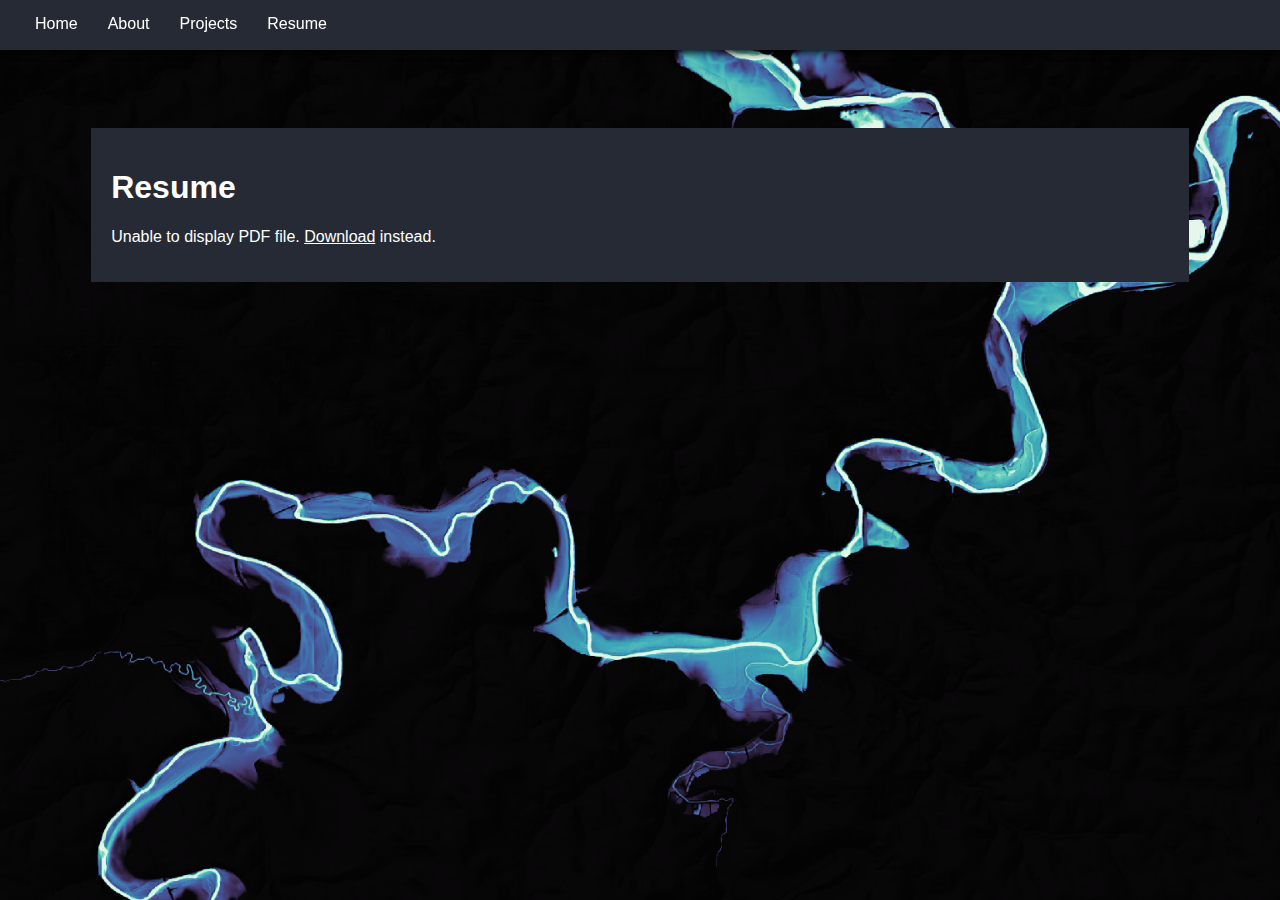
<file: resume.html>
<!DOCTYPE html>
<html lang="en">
    <head>
        <link rel='stylesheet' href='../site.css'>
        <link rel='icon' type='icon/svg' sizes='48x48' href='../media/favicon.ico'>
    </head>
    <body>
        <header>
            <nav>
                <ul>
                    <li><a href="../index.html">Home</a></li>
                    <li><a href="../about/about.html">About</a></li>
                    <li><a href="projects/projects.html">Projects</a></li> 
                    <li><a href="#resume">Resume</a></li>
                </ul> 
            </nav>
        </header>
        <main>
            <div class="container">
                <div class="content">
                    <h1>Resume</h1>
                    <object data="/media/20251111_PMitchell_Resume.pdf" type="application/pdf" width="100%" height="1200px">
                      <p>Unable to display PDF file. <a href="/media/20251111_PMitchell_Resume.pdf">Download</a> instead.</p>
                    </object>
                </div>
            </div>
        </main>
    </body>
</html>
</file>
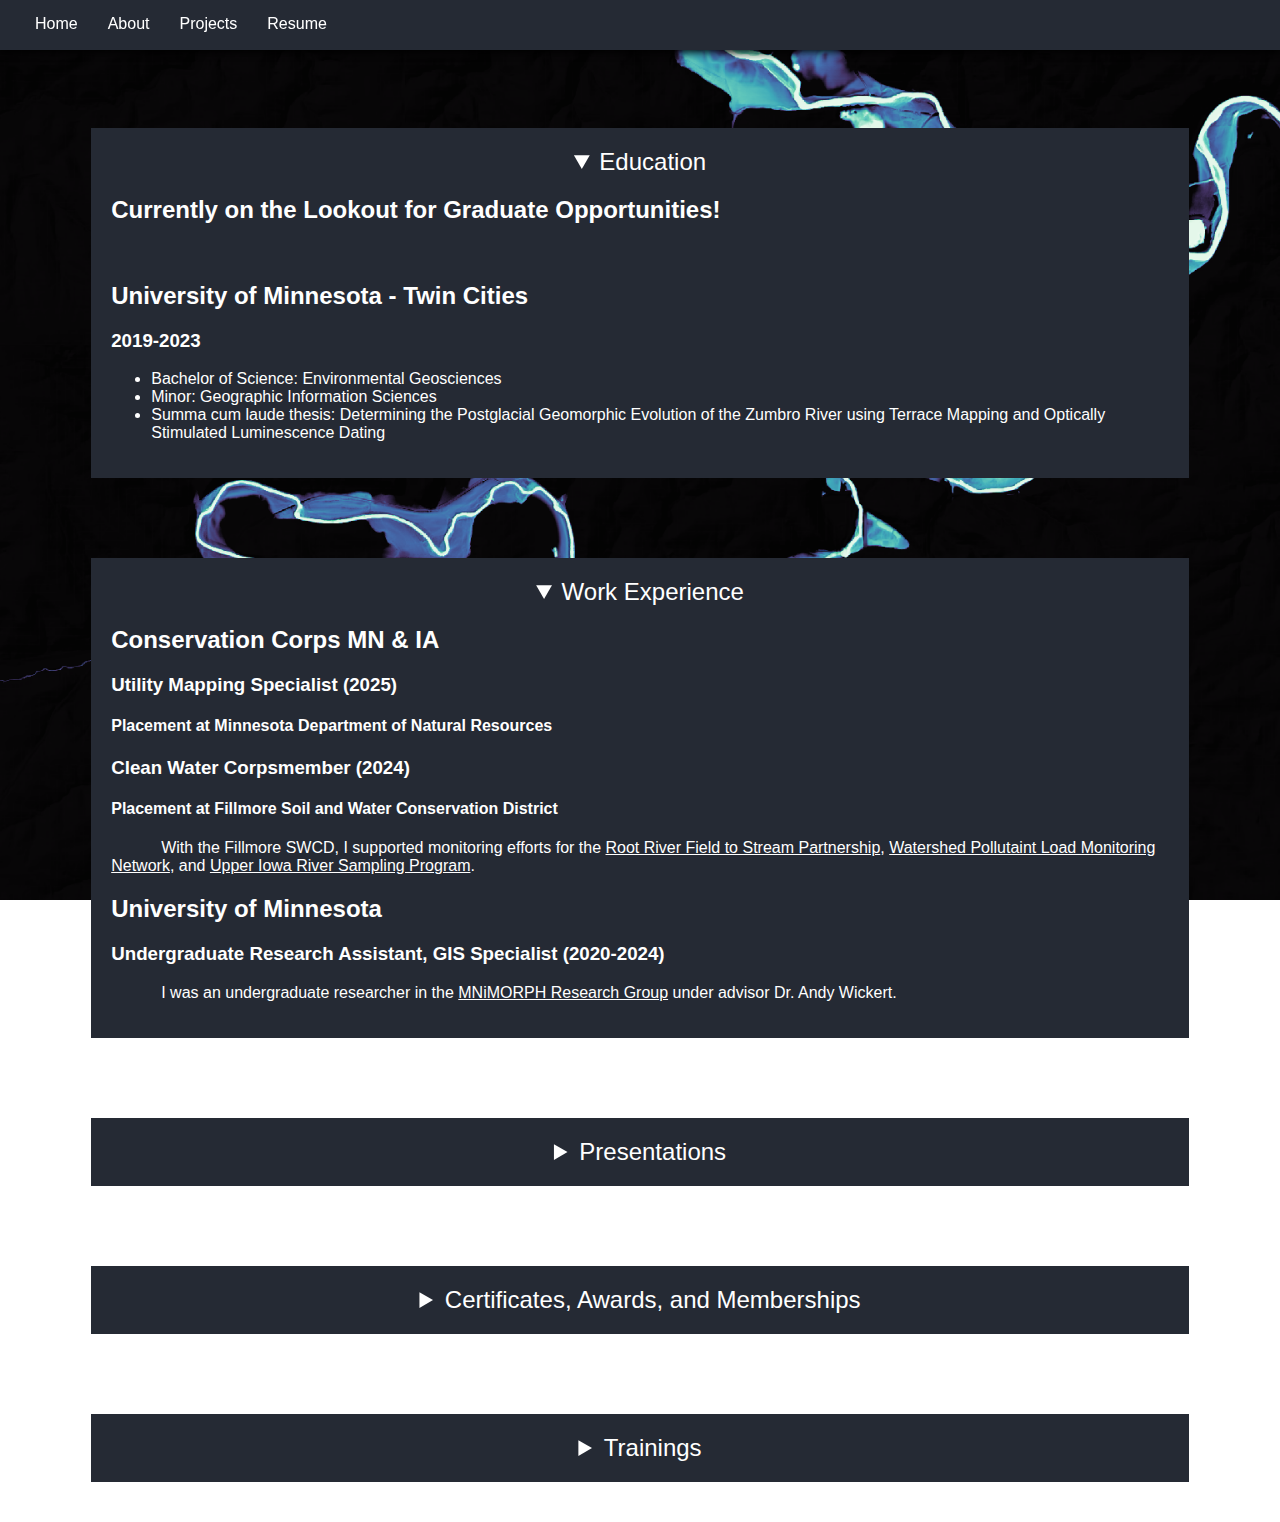
<file: about/about.html>
<!DOCTYPE html>
<html lang="en">
   <head>
        <meta charset="UTF-8">
        <link rel='stylesheet' href='../site.css'>
        <link rel='icon' type='icon/svg' sizes='48x48' href='../media/favicon.ico'>
        <title>About Me</title>
   </head> 
   <body>
        <header>
            <nav>
                <ul>
                    <li><a href="../index.html">Home</a></li>
                    <li><a href="#About">About</a></li>
                    <li><a href="../projects/projects.html">Projects</a></li>
                    <li><a href="../Resume.html">Resume</a></li>
                </ul> 
            </nav>
        </header>
        <main>
            <div class="container">
                <div class="content">
                    <details open>
                        <summary>Education</summary>
                        <h2>Currently on the Lookout for Graduate Opportunities!</h2>
                        <br>
                        <h2>University of Minnesota - Twin Cities</h2>
                        <h3>2019-2023</h3>
                        <ul>
                            <li>Bachelor of Science: Environmental Geosciences</li>
                            <li>Minor: Geographic Information Sciences</li>
                            <li>Summa cum laude thesis: Determining the Postglacial Geomorphic Evolution of the Zumbro River using Terrace Mapping and Optically Stimulated Luminescence Dating</li>
                        </ul>
                    </details>
                </div>
            </div>
            <div class="container">
                <div class="content">
                    <details open>
                        <summary>Work Experience</summary>
                        <h2>Conservation Corps MN & IA</h2>
                        <h3>Utility Mapping Specialist (2025)</h3>
                        <h4>Placement at Minnesota Department of Natural Resources</h4>
                        <h3>Clean Water Corpsmember (2024)</h3>
                        <h4>Placement at Fillmore Soil and Water Conservation District</h4>
                        <p>
                            With the Fillmore SWCD, I supported monitoring efforts for the <a href="https://rootriverfieldtostream.org/">Root River Field to Stream Partnership</a>, <a href="https://www.pca.state.mn.us/air-water-land-climate/watershed-pollutant-load-monitoring">Watershed Pollutaint Load Monitoring Network</a>, and <a href="https://data.upperiowariver.org/sites.html">Upper Iowa River Sampling Program</a>.
                        </p>
                        <h2>University of Minnesota</h2>
                        <h3>Undergraduate Research Assistant, GIS Specialist (2020-2024)</h3>
                        <p>
                            I was an undergraduate researcher in the <a href="https://mnimorph.science/">MNiMORPH Research Group</a> under advisor Dr. Andy Wickert.
                        </p>
                    </details>
                </div>
            </div>
            <div class="container">
                <div class="content">
                    <details>
                        <summary>Presentations</summary>
                        <div>
                            <h2>Minnesota State Park Utility Mapping Project (PUMP)</h2>
                            <h3>2025 Minnesota GIS/LIS Annual Conference</h3>
                            <h4>Speakers: Timothy Loesch, Renee Lambas, Peter Mitchell</h4>
                            <h5>Abstract</h5>
                            <p>
                                The Minnesota State Park system has existed since the establishment of Itasca State Park in 1891.
                                Since then, the system has grown to 72 state park and recreation areas.
                                Many of these sites have utility infrastructure to support the staff and visitors including electric, water, wastewater, stormwater, fuel, and telecommunications systems.
                                Knowing where these systems are located and their conditions is extremely valuable for unit staff in prioritizing repair and upgrades to aging infrastructure, minimizing risk and impacts, and making decisions for natural, cultural, and recreation projects.
                                Currently, the infrastructure details are on paper maps and in the memories of staff.
                                In 2021 the DNR started a project to inventory above and below ground utilities at units managed by the Division of Parks and Trails.
                                This presentation describes the tools and techniques and success and challenges the team faced as they conducted the project over the last two years.
                            </p>
                        </div>
                        <div>
                            <h2>Building coding tools to constrain fluvial response to glaciation in southeastern Minnesota: The Zumbro and Whitewater Rivers</h2>
                            <h3>Spring 2021 Minnesota Geological Survey Seminar</h3>
                            <h4>Speakers: Shanti Penprase, Peter Mitchell</h4>
                        </div>
                        <div>
                            <h2>Evolution of the Zumbro River as a Response to Ice-Sheet Retreat</h2>
                            <h3>Spring 2021 University of Minnesota Undergraduate Research Symposium</h3>
                            <h4>Speaker: Peter Mitchell</h4>
                            <h5>Abstract</h5>
                            <p>
                                River terraces, the remnants of ancient river floodplain surfaces, provide a glimpse into the evolution of a river through time.
                                The terraces of the Zumbro River, a tributary of the Mississippi River in southeastern Minnesota, were chosen for study due to the river’s complex history involving glacial retreat and the drop in the elevation of the Mississippi River.
                                I manually digitized river terraces using a 5-meter resolution Digital Elevation Model and plotted their elevations against the distance along the centerline of the river valley.
                                The results indicate one high-elevation terrace level indicative of the floodplain surface at the time of the Last Glacial Maximum, as well as lower terraces indicating a response in the Zumbro river system to a drop in base level of the Mississippi River.
                                These findings provide us with a more complete understanding of the history of the Zumbro River system, and will help construct a reference against which we can compare computer models of fluvial evolution.
                            </p>
                        </div>
                    </details>
                </div>
            </div>
            <div class="container">
                <div class="content">
                    <details>
                        <summary>Certificates, Awards, and Memberships</summary>
                        <div>
                            <h2>Geologist-In-Training</h2>
                            <h3>Minnesota Board of AELSLAGID</h3>
                            <p>Received October 2023</p>
                        </div>
                        <hr>
                        <div>
                            <h2>Early Career Professional</h2>
                            <h3>American Institute of Professional Geologists - MN Chapter</h3>
                            <p>Joined 2025</p>
                        </div>
                        <hr>
                        <div>
                            <h2>Minnesota GIS/LIS Consortium Student Scholarship</h2>
                            <p>Received 2023</p>
                        </div>
                    </details>
                </div>
            </div>
            <div class="container">
                <div class="content">
                    <details>
                        <summary>Trainings</summary>
                        <div>
                            <h2>Dam Removal, Ecological Implications & Challenges</h2>
                            <h3>Minnesota Department of Natural Resources - River Ecology Unit Workshop</h3>
                            <p>Attended September 2025</p>
                        </div>
                        <hr>
                        <div>
                            <h2>Water Crossing and Stream Restoration Design and Documentation</h2>
                            <h3>Washington Department of Transportation eLearning Course</h3>
                            <p>Completed August 2025</p>
                            <a href="/media/certs/Course_Completion_Certificate.pdf">Link to Certificate</a>
                        </div>
                        <hr>
                        <div>
                            <h2>Miscellaneous</h2>
                            <p>Check out <a href="https://github.com/pjMitchell490/Online_Learning_Certificates">this Github repository</a> for other certificates I've obtained.</p>
                        </div>
                    </details>
                </div>
            </div>
        </main>
    </body>
</html>
</file>
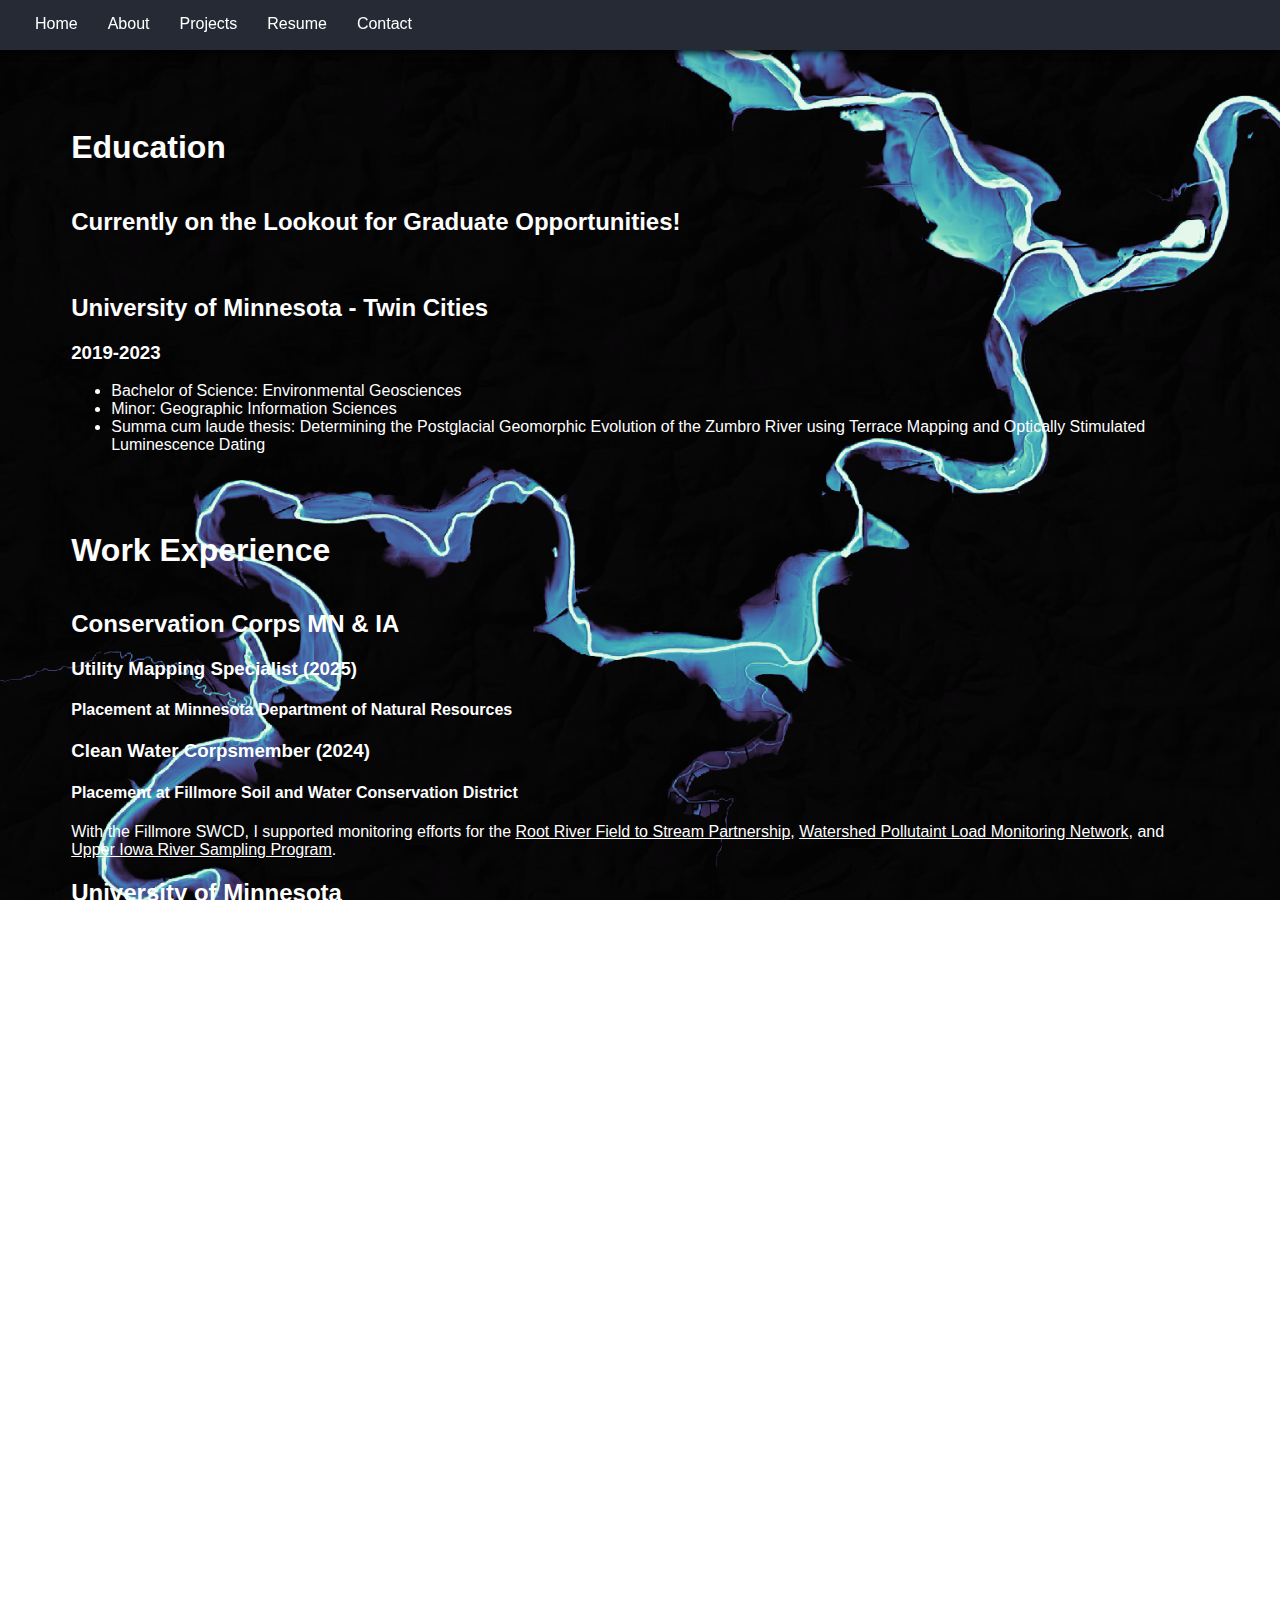
<file: presentations/presentations.html>
<!DOCTYPE html>
<html lang="en">
   <head>
        <meta charset="UTF-8">
        <link rel='stylesheet' href='../site.css'>
        <title>About Me</title>
   </head> 
   <body>
        <header>
            <nav>
                <ul>
                    <li><a href="../index.html">Home</a></li>
                    <li><a href="#About">About</a></li>
                    <li><a href="../projects/projects.html">Projects</a></li>
                    <li><a href="#Resume">Resume</a></li>
                    <li><a href="#contact">Contact</a></li>
                </ul> 
            </nav>
        </header>
        <main>
            <div class="container">
                <div class="presentation">
                    <center>
                        <h1>Education</h1>
                    </center>
                </div>
                <div class="presentation">
                    <h2>Currently on the Lookout for Graduate Opportunities!</h2>
                    <br>
                    <h2>University of Minnesota - Twin Cities</h2>
                    <h3>2019-2023</h3>
                    <ul>
                        <li>Bachelor of Science: Environmental Geosciences</li>
                        <li>Minor: Geographic Information Sciences</li>
                        <li>Summa cum laude thesis: Determining the Postglacial Geomorphic Evolution of the Zumbro River using Terrace Mapping and Optically Stimulated Luminescence Dating</li>
                    </ul>
                </div>
            </div>
            <div class="container">
                <div class="presentation">
                    <center>
                        <h1>Work Experience</h1>
                    </center>
                </div>
                <div class="presentation">
                    <h2>Conservation Corps MN & IA</h2>
                    <h3>Utility Mapping Specialist (2025)</h3>
                    <h4>Placement at Minnesota Department of Natural Resources</h4>
                    <h3>Clean Water Corpsmember (2024)</h3>
                    <h4>Placement at Fillmore Soil and Water Conservation District</h4>
                    <p>
                        With the Fillmore SWCD, I supported monitoring efforts for the <a href="https://rootriverfieldtostream.org/">Root River Field to Stream Partnership</a>, <a href="https://www.pca.state.mn.us/air-water-land-climate/watershed-pollutant-load-monitoring">Watershed Pollutaint Load Monitoring Network</a>, and <a href="https://data.upperiowariver.org/sites.html">Upper Iowa River Sampling Program</a>.
                    </p>
                    <h2>University of Minnesota</h2>
                    <h3>Undergraduate Research Assistant, GIS Specialist (2020-2024)</h3>
                    <p>
                        I was an undergraduate researcher in the <a href="https://mnimorph.science/">MNiMORPH Research Group</a> under advisor Dr. Andy Wickert.
                    </p>
                </div>
            </div>
            <div class="container">
                <div class="presentation">
                    <center>
                        <h1>Presentations</h1>
                    </center>
                </div>
                <div class="presentation">
                    <h2>Minnesota State Park Utility Mapping Project (PUMP)</h2>
                    <h3>2025 Minnesota GIS/LIS Annual Conference</h3>
                    <h4>Speakers: Timothy Loesch, Renee Lambas, Peter Mitchell</h4>
                    <p>
                        The Minnesota State Park system has existed since the establishment of Itasca State Park in 1891.
                        Since then, the system has grown to 72 state park and recreation areas.
                        Many of these sites have utility infrastructure to support the staff and visitors including electric, water, wastewater, stormwater, fuel, and telecommunications systems.
                        Knowing where these systems are located and their conditions is extremely valuable for unit staff in prioritizing repair and upgrades to aging infrastructure, minimizing risk and impacts, and making decisions for natural, cultural, and recreation projects.
                        Currently, the infrastructure details are on paper maps and in the memories of staff.
                        In 2021 the DNR started a project to inventory above and below ground utilities at units managed by the Division of Parks and Trails.
                        This presentation describes the tools and techniques and success and challenges the team faced as they conducted the project over the last two years.
                    </p>
                </div>
                <div class="presentation">
                    <h2>Building coding tools to constrain fluvial response to glaciation in southeastern Minnesota: The Zumbro and Whitewater Rivers</h2>
                    <h3>Spring 2021 Minnesota Geological Survey Seminar</h3>
                    <h4>Speakers: Shanti Penprase, Peter Mitchell</h4>
                </div>
                <div class="presentation">
                    <h2>Evolution of the Zumbro River as a Response to Ice-Sheet Retreat</h2>
                    <h3>Spring 2021 University of Minnesota Undergraduate Research Symposium</h3>
                    <h4>Speaker: Peter Mitchell</h4>
                    <p>River terraces, the remnants of ancient river floodplain surfaces, provide a glimpse into the evolution of a river through time. The terraces of the Zumbro River, a tributary of the Mississippi River in southeastern Minnesota, were chosen for study due to the river’s complex history involving glacial retreat and the drop in the elevation of the Mississippi River. I manually digitized river terraces using a 5-meter resolution Digital Elevation Model and plotted their elevations against the distance along the centerline of the river valley. The results indicate one high-elevation terrace level indicative of the floodplain surface at the time of the Last Glacial Maximum, as well as lower terraces indicating a response in the Zumbro river system to a drop in base level of the Mississippi River. These findings provide us with a more complete understanding of the history of the Zumbro River system, and will help construct a reference against which we can compare computer models of fluvial evolution.River terraces, the remnants of ancient river floodplain surfaces, provide a glimpse into the evolution of a river through time. The terraces of the Zumbro River, a tributary of the Mississippi River in southeastern Minnesota, were chosen for study due to the river’s complex history involving glacial retreat and the drop in the elevation of the Mississippi River. I manually digitized river terraces using a 5-meter resolution Digital Elevation Model and plotted their elevations against the distance along the centerline of the river valley. The results indicate one high-elevation terrace level indicative of the floodplain surface at the time of the Last Glacial Maximum, as well as lower terraces indicating a response in the Zumbro river system to a drop in base level of the Mississippi River. These findings provide us with a more complete understanding of the history of the Zumbro River system, and will help construct a reference against which we can compare computer models of fluvial evolution.</p>
                </div>
            </div>
            <div class="container">
                <div class="presentation">
                    <center>
                        <h1>Professional Development</h1>
                    </center>
                </div>
                <div class="presentation">
                    <h2>Dam Removal and Restoration</h2>
                    <h3>2025 Minnesota Department of Natural Resources - River Ecology Unit</h3>
                </div>
                <div class="presentation">
                    <h2>Water Crossing and Stream Restoration Design and Documentation</h2>
                    <h3>Washington Department of Transportation</h3>
                </div>
                <div class="presentation">
                    <h2>Miscellaneous</h2>
                    <p>Check out <a href="https://github.com/pjMitchell490/Online_Learning_Certificates">this Github repository</a> for various certificates received.</p>
                </div>
            </div>
        </main>
    </body>
</html>
</file>
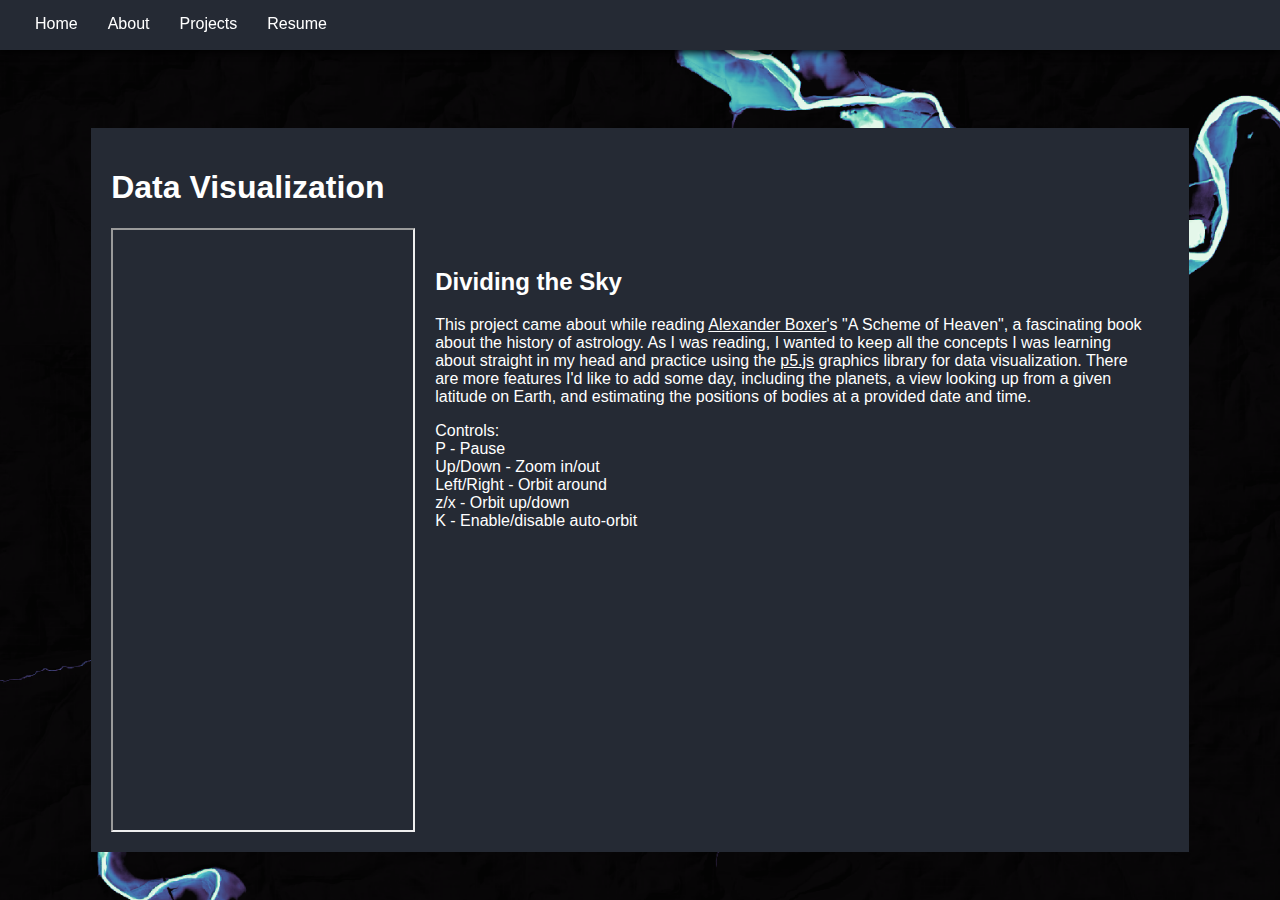
<file: projects/datavis.html>
<!DOCTYPE html>
<html lang="en">
    <head>
        <link rel='stylesheet' href='../site.css'>
        <link rel='icon' type='icon/svg' sizes='48x48' href='../media/favicon.ico'>
    </head>
    <body>
        <header>
            <nav>
                <ul>
                    <li><a href="../index.html">Home</a></li>
                    <li><a href="../about/about.html">About</a></li>
                    <li><a href="projects.html">Projects</a></li> 
                    <li><a href="#resume">Resume</a></li>
                </ul> 
            </nav>
        </header>
        <main>
            <div class="container">
                <div class="content">
                    <h1>Data Visualization</h1>
                    <div class="map-container">
                        <iframe src="https://editor.p5js.org/pjMitchell490/full/doxBLqapN"></iframe>
                        <div style="margin:20px">
                            <h2>Dividing the Sky</h2>
                            <p>
                                This project came about while reading <a href="https://alexboxer.com/">Alexander Boxer</a>'s "A Scheme of Heaven", a fascinating book about the history of astrology.
                                As I was reading, I wanted to keep all the concepts I was learning about straight in my head and practice using the <a href="https://p5js.org/">p5.js</a> graphics library for data visualization.
                                There are more features I'd like to add some day, including the planets, a view looking up from a given latitude on Earth, and estimating the positions of bodies at a provided date and time.
                            </p>
                            <p>Controls:<br>P - Pause<br>Up/Down - Zoom in/out<br>Left/Right - Orbit around<br>z/x - Orbit up/down<br>K - Enable/disable auto-orbit</p>
                        </div>
                    </div>
                    <div class="map-container">
                    </div>
                </div>
            </div>
        </main>
    </body>
</html>
</file>
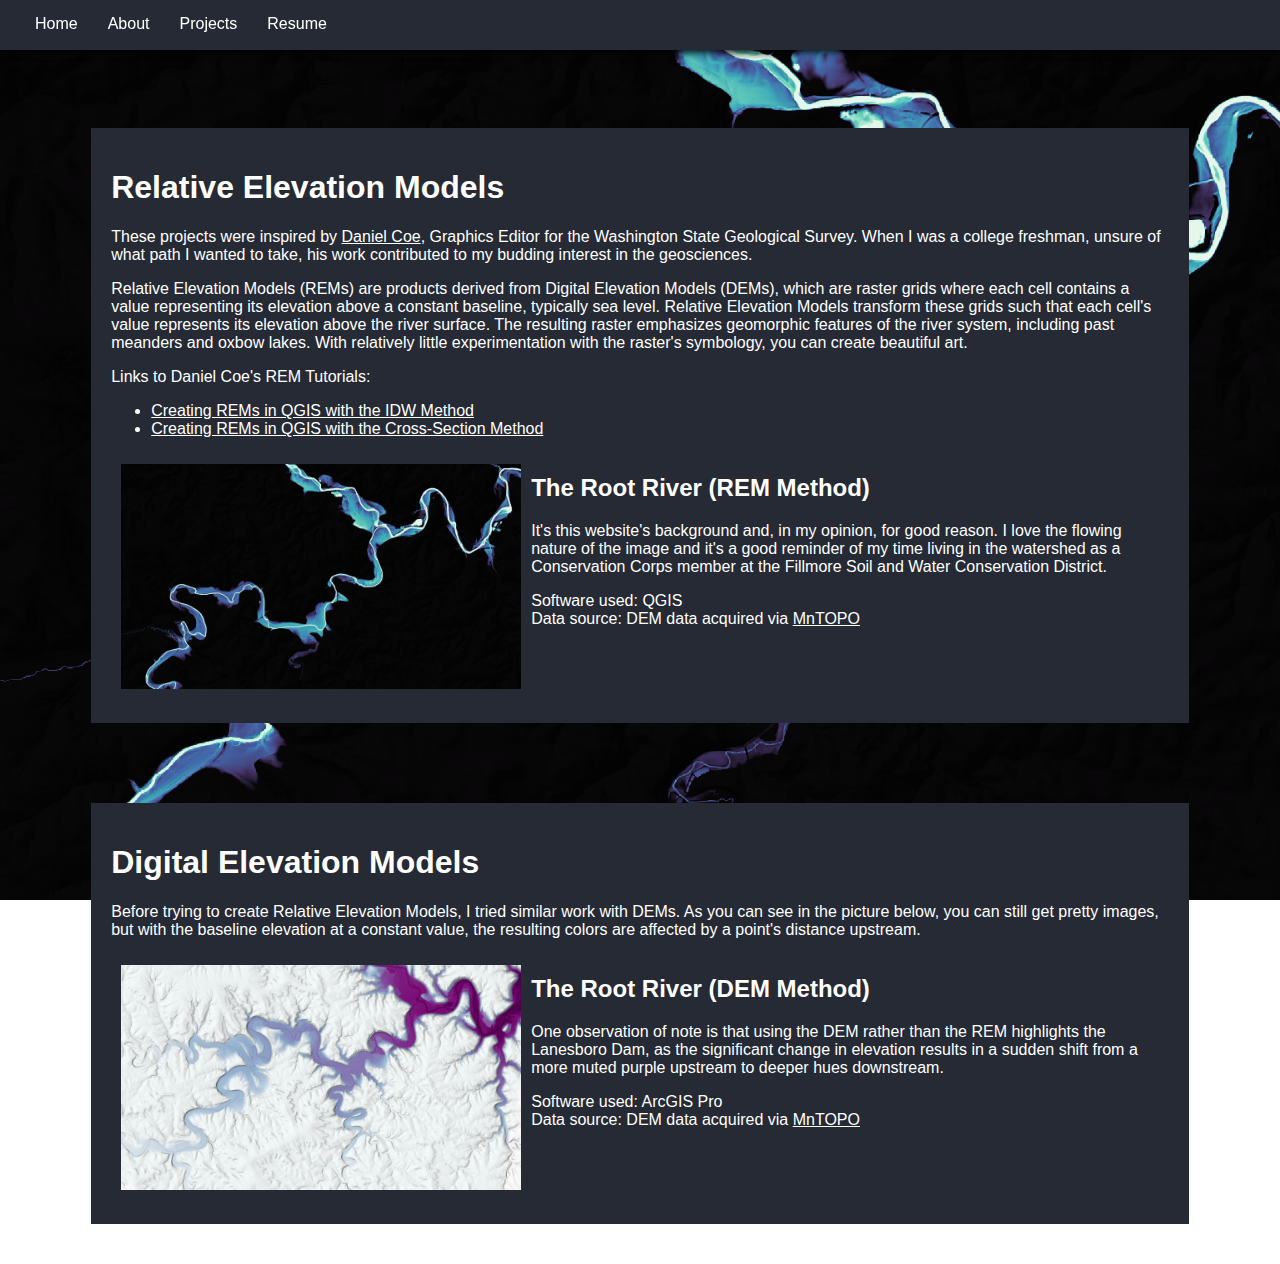
<file: projects/rem_art.html>
<!DOCTYPE html>
<html lang="en">
    <head>
        <link rel='stylesheet' href='../site.css'>
        <link rel='icon' type='icon/svg' sizes='48x48' href='../media/favicon.ico'>
    </head>
    <body>
        <header>
            <nav>
                <ul>
                    <li><a href="../index.html">Home</a></li>
                    <li><a href="../about/about.html">About</a></li>
                    <li><a href="projects.html">Projects</a></li> 
                    <li><a href="#resume">Resume</a></li>
                </ul> 
            </nav>
        </header>
        <main>
            <div class="container">
                <div class="content">
                    <h1>Relative Elevation Models</h1>
                        <p>
                            These projects were inspired by <a href="https://dancoecarto.com/">Daniel Coe</a>, Graphics Editor for the Washington State Geological Survey.
                            When I was a college freshman, unsure of what path I wanted to take, his work contributed to my budding interest in the geosciences.
                        </p>
                        <p>
                            Relative Elevation Models (REMs) are products derived from Digital Elevation Models (DEMs), which are raster grids where each cell contains a value representing its elevation above a constant baseline, typically sea level.
                            Relative Elevation Models transform these grids such that each cell's value represents its elevation above the river surface.
                            The resulting raster emphasizes geomorphic features of the river system, including past meanders and oxbow lakes.
                            With relatively little experimentation with the raster's symbology, you can create beautiful art.
                        </p>
                        <p>
                            Links to Daniel Coe's REM Tutorials:
                            <ul>
                                <li><a href="https://dancoecarto.com/creating-rems-in-qgis-the-idw-method">Creating REMs in QGIS with the IDW Method</a></li>
                                <li><a href="https://dancoecarto.com/creating-rems-in-qgis-the-cross-section-method">Creating REMs in QGIS with the Cross-Section Method</a></li>
                            </ul>
                        </p>
                    <div class="map-container">
                        <a href="/media/RR_REM(1).png"><img src="/media/RR_REM(1).png" class="map" /></a>
                        <div>
                            <h2>
                                The Root River (REM Method)
                            </h2>
                            <p>
                                It's this website's background and, in my opinion, for good reason.
                                I love the flowing nature of the image and it's a good reminder of my time living in the watershed as a Conservation Corps member at the Fillmore Soil and Water Conservation District.
                            </p>
                            <p>
                                Software used: QGIS<br>
                                Data source: DEM data acquired via <a href="https://mntopo.dnr.state.mn.us/">MnTOPO</a>
                            </p>
                        </div>
                    </div>
                </div>
            </div>
            <div class="container">
                <div class="content">
                    <h1>Digital Elevation Models</h1>
                        <p>
                            Before trying to create Relative Elevation Models, I tried similar work with DEMs.
                            As you can see in the picture below, you can still get pretty images, but with the baseline elevation at a constant value, the resulting colors are affected by a point's distance upstream.
                        </p>
                    <div class="map-container">
                        <a href="/media/RootRiverHillshade_Original.JPG"><img src="/media/RootRiverHillshade_Original.JPG" class="map" /></a>
                        <div>
                            <h2>
                                The Root River (DEM Method)
                            </h2>
                            <p>
                                One observation of note is that using the DEM rather than the REM highlights the Lanesboro Dam, as the significant change in elevation results in a sudden shift from a more muted purple upstream to deeper hues downstream.
                            </p>
                            <p>
                                Software used: ArcGIS Pro<br>
                                Data source: DEM data acquired via <a href="https://mntopo.dnr.state.mn.us/">MnTOPO</a>
                            </p>
                        </div>
                    </div>
                </div>
            </div>
        </main>
    </body>
</html>
</file>
<file: site.css>
:root {
    --bg-blue: #252a34;
    --text-color: #ffffff;
    font-family: Verdana, Geneva, Tahoma, sans-serif;
}

body {
    background-image: url('/media/RR_REM(1).png');
    background-repeat: no-repeat;
    background-attachment: fixed;
    background-size: cover;
    color: var(--text-color);
    overscroll-behavior: none;
}

a {
    color: var(--text-color);
}

header {
    width: 100%;
    height: 50px;
    background-color: var(--bg-blue);
    position: fixed;
    top: 0;
    left: 0;
    filter: drop-shadow(0px 2px 4px black);
    z-index: 999;
}

footer {
    width: 100%;
    height: 100px;
    position: fixed;
    background-color: var(--bg-blue);
    color: var(--text-color);
    bottom: 0;
    left: 0;
}

footer > ul {
    list-style-type: none;
}

nav {
    max-width: 500px;
    position: fixed;
    height: 100%;
    left: 20px;
}

nav > ul {
    list-style-type: none;
    margin: 0;
    padding: 0;
    overflow: hidden;
    height: 100%;
    width: 100%;
}

nav > ul > li {
    float: left;
}

nav > ul > li:hover {
    background-color: #57637A;
    color: #1b1b32;
    cursor: pointer;
}

nav > ul > li > a {
    color: var(--text-color);
    display: block;
    text-decoration: none;
    padding: 15px 15px;
}

footer > ul > li > a {
    color: var(--text-color);
    text-decoration: none;
}

summary {
    font-size: 150%;
    text-align: center;
}

.map {
    width: 400px;
    height: auto;
    padding: 10px;
}

.content > details > p {
    text-indent: 50px;
}

.avatar {
    height: 300px;
    width: 300px;
    border-radius: 50%;
}
.container {
    margin: auto;
    display: flex;
    flex-flow: row wrap;
    position: relative;
    top: 80px;
    width: 90%;
    /* border: 2px solid white; */
    padding: 20px;
}
.content {
    background-color: var(--bg-blue);
    width: 100%;
    margin: 20px;
    padding: 20px;
}

.project {
    display: flex;
    justify-content: center;
    align-items: center;
    border-radius: 5px;
    text-transform: uppercase;
    font-size: 20pt;
    color: black;
    text-decoration: none;
    width: 400px;
    height: 300px;
    margin: 10px;
    background: #a9a9a9;
    background-blend-mode: multiply;
    background-position: center;
    box-shadow: rgba(40, 40, 40, 0.5) 20px 20px 20px inset, rgba(26, 26, 26, 0.5) -20px -20px 20px inset;
    text-shadow: 2px 2px 10px black;
    text-align: center;
    color: #f3f3f3;
}

.project:hover {
    background: #fbfbfb;
    background-blend-mode: multiply;
    background-position: center;
}

.map-container {
    display: flex;
    overscroll-behavior: contain;
}

figure > img {
    background: white;
    display: block;
    object-fit: cover;
    margin: auto;
    padding: 20px;
    height: 400px;
    width: auto;
}

figure > figcaption {
    text-align: center;
    color: var(--text-color);
}

iframe {
    width: 800px;
    height: 600px;
}
</file>
